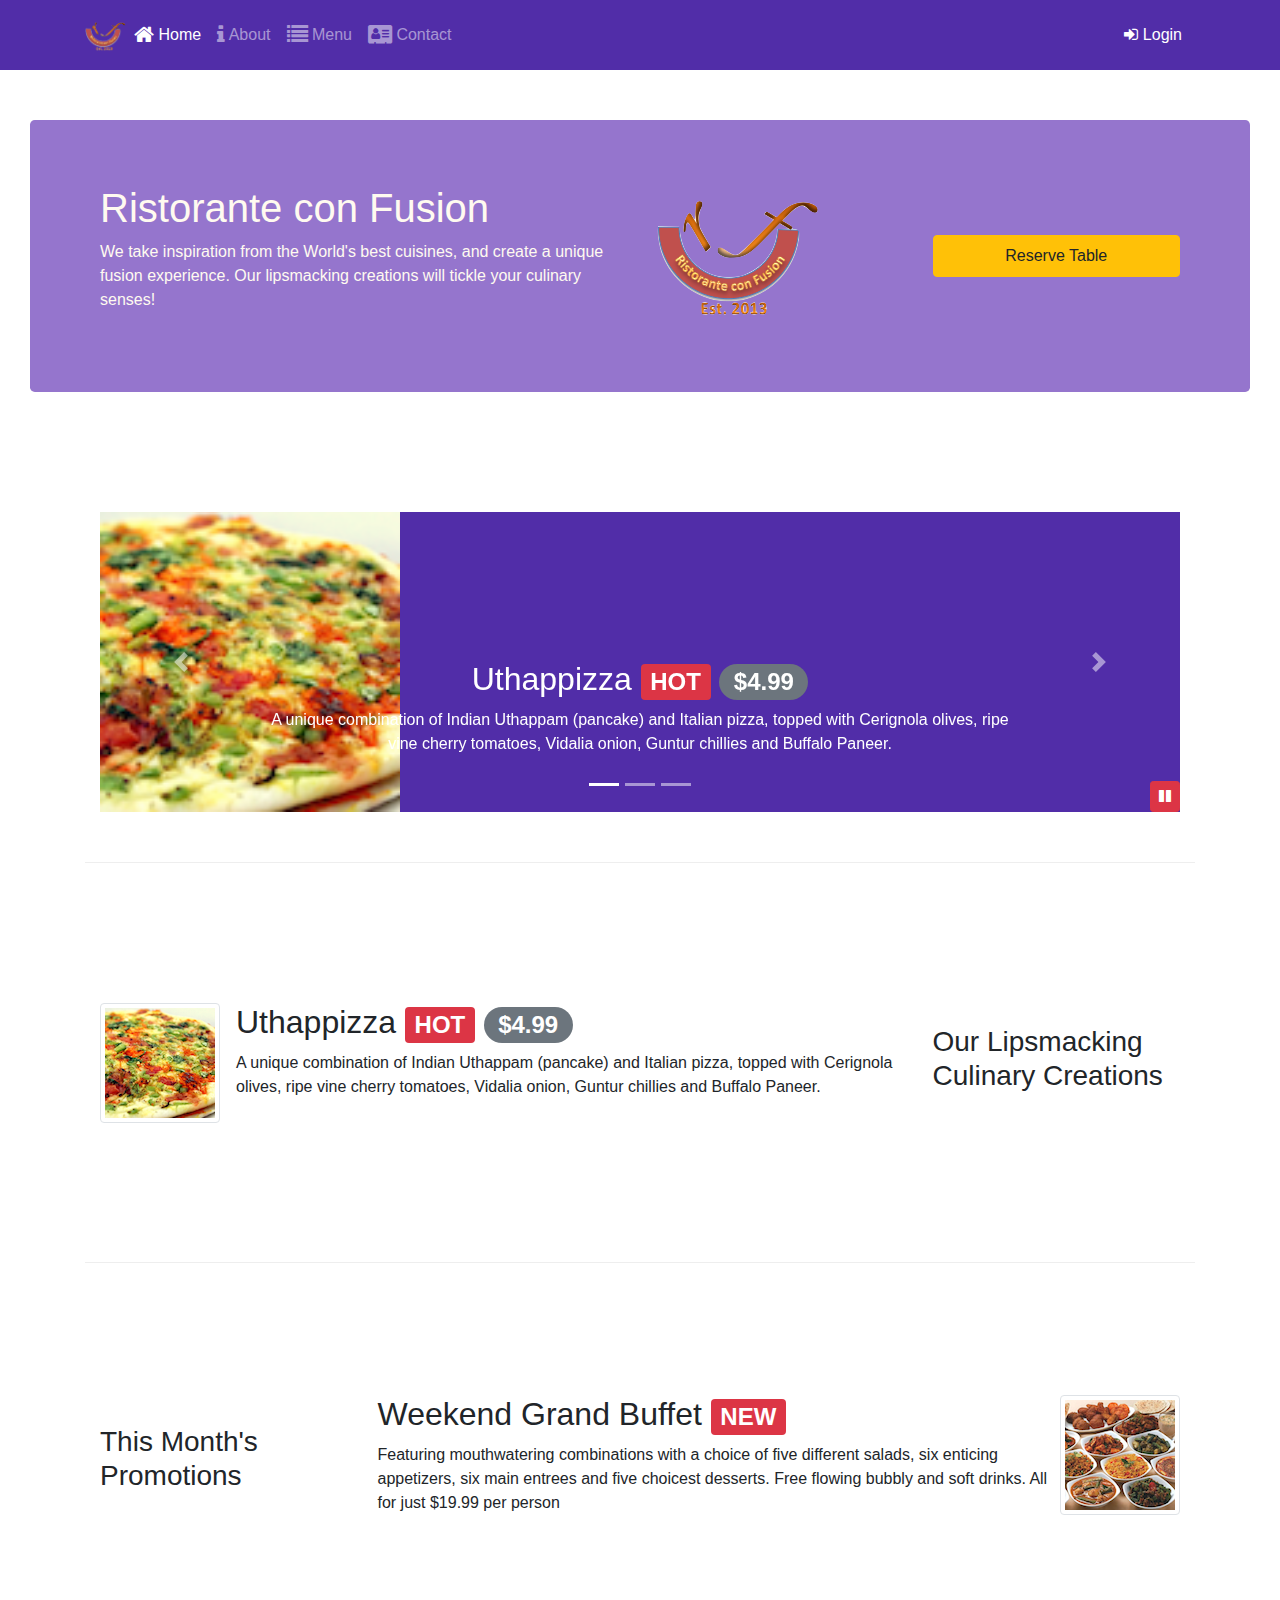
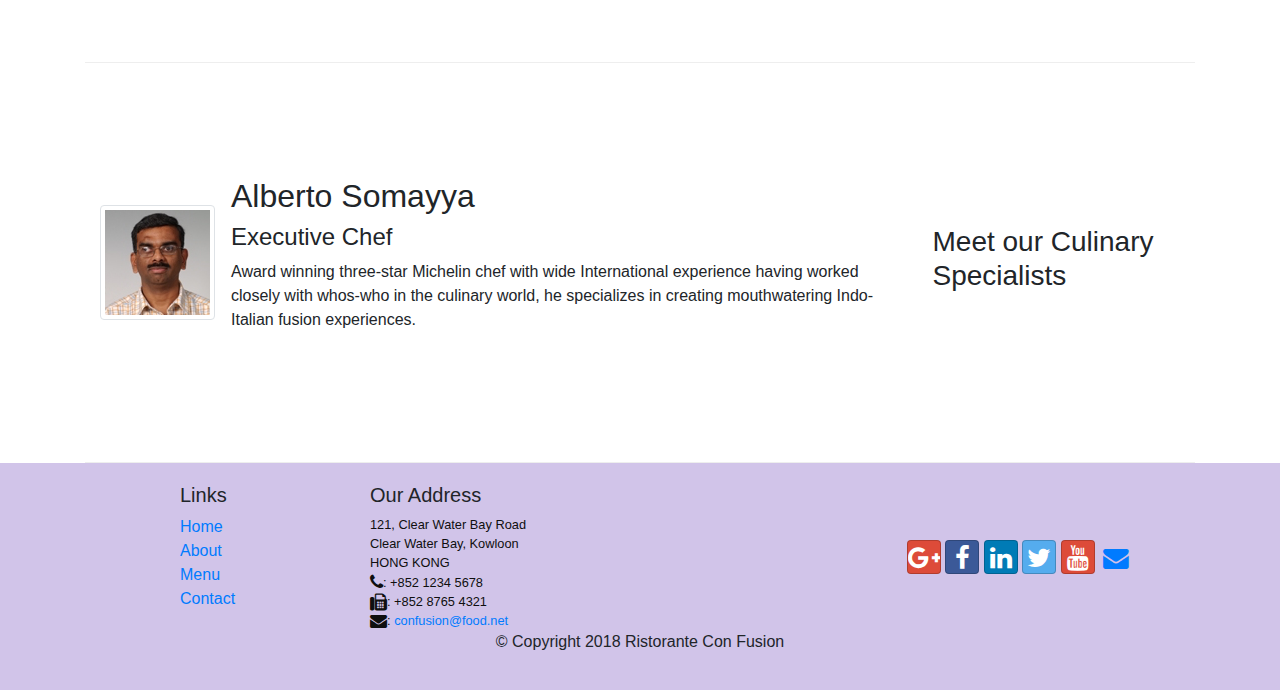
<file: index.html>
<!DOCTYPE html><html lang="en"><head><meta charset="utf-8"><meta name="viewport" content="width=device-width,initial-scale=1,shrink-to-fit=no"><meta http-equiv="x-ua-compatible" content="ie=edge"><link rel="stylesheet" href="css/main.css"><title>Ristorante Con Fusion</title></head><body><nav class="navbar navbar-dark navbar-expand-sm fixed-top"><div class="container"><button class="navbar-toggler" type="button" data-toggle="collapse" data-target="#Navbar"><span class="navbar-toggler-icon"></span></button> <a class="navbar-brand mr-auto" href="#"><img src="img/logo.png" height="30" width="41" alt="Ristorante Con Fusion"></a><div class="collapse navbar-collapse" id="Navbar"><ul class="navbar-nav mr-auto"><li class="nav-item active"><a class="nav-link" href="#"><span class="fa fa-home fa-lg"></span> Home</a></li><li class="nav-item"><a class="nav-link" href="./aboutus.html"><span class="fa fa-info fa-lg"></span> About</a></li><li class="nav-item"><a class="nav-link" href="#"><span class="fa fa-list fa-lg"></span> Menu</a></li><li class="nav-item"><a class="nav-link" href="./contactus.html"><span class="fa fa-address-card fa-lg"></span> Contact</a></li></ul><span class="navbar-text"><button id="login" class="btn btn-link"><span class="fa fa-sign-in"></span> Login</button></span></div></div></nav><div id="loginModal" class="modal fade" role="dialog"><div class="modal-dialog modal-lg" role="content"><div class="modal-content"><div class="modal-header"><h4 class="modal-title">Login</h4><button type="button" class="close" data-dismiss="modal">&times;</button></div><div class="modal-body"><form><div class="form-row"><div class="form-group col-sm-4"><label class="sr-only" for="exampleInputEmail3">Email address</label> <input type="email" class="form-control form-control-sm mr-1" id="exampleInputEmail3" placeholder="Enter email"></div><div class="form-group col-sm-4"><label class="sr-only" for="exampleInputPassword3">Password</label> <input type="password" class="form-control form-control-sm mr-1" id="exampleInputPassword3" placeholder="Password"></div><div class="col-sm-auto"><div class="form-check"><input class="form-check-input" type="checkbox"> <label class="form-check-label">Remember me</label></div></div></div><div class="form-row"><button type="button" class="btn btn-secondary btn-sm ml-auto" data-dismiss="modal">Cancel</button> <button type="submit" class="btn btn-primary btn-sm ml-1">Sign in</button></div></form></div></div></div></div><header class="jumbotron"><div class="container"><div class="row row-header"><div class="col-12 col-sm-6"><h1>Ristorante con Fusion</h1><p>We take inspiration from the World's best cuisines, and create a unique fusion experience. Our lipsmacking creations will tickle your culinary senses!</p></div><div class="col-12 col-sm-3 align-self-center"><img src="img/logo.png" class="img-fluid"></div><div class="col-12 col-sm-3 align-self-center"><button role="button" class="btn btn-block nav-link btn-warning" id="reserve">Reserve Table</button></div></div></div></header><div id="reserveModal" class="modal fade" role="dialog"><div class="modal-dialog modal-lg" role="content"><div class="modal-content"><div class="modal-header"><h4 class="modal-title">Reserve a Table</h4><button type="button" class="close" data-dismiss="modal">&times;</button></div><div class="modal-body"><form action=""><div class="row form-group"><label class="col-sm-2" for="guestnumber">Number of Guests</label><div class="col-7 col-sm-10"><div class="row ml-0"><div class="form-check form-check-inline"><input class="form-check-input" type="radio" name="inlineRadioOptions" id="inlineRadio1" value="option1"> <label class="form-check-label" for="inlineRadio1">1</label></div><div class="form-check form-check-inline"><input class="form-check-input" type="radio" name="inlineRadioOptions" id="inlineRadio2" value="option2"> <label class="form-check-label" for="inlineRadio2">2</label></div><div class="form-check form-check-inline"><input class="form-check-input" type="radio" name="inlineRadioOptions" id="inlineRadio3" value="option3"> <label class="form-check-label" for="inlineRadio3">3</label></div><div class="form-check form-check-inline"><input class="form-check-input" type="radio" name="inlineRadioOptions" id="inlineRadio4" value="option4"> <label class="form-check-label" for="inlineRadio4">4</label></div><div class="form-check form-check-inline"><input class="form-check-input" type="radio" name="inlineRadioOptions" id="inlineRadio5" value="option5"> <label class="form-check-label" for="inlineRadio5">5</label></div><div class="form-check form-check-inline"><input class="form-check-input" type="radio" name="inlineRadioOptions" id="inlineRadio6" value="option6"> <label class="form-check-label" for="inlineRadio6">6</label></div></div></div></div><div class="row form-group"><label for="section" class="col-sm-2">Section</label><div class="col-sm-10"><div class="btn-group btn-group-toggle" data-toggle="buttons"><label class="btn btn-success active"><input type="radio" name="section" id="section1" autocomplete="off" checked="checked">Non-Smoking</label> <label class="btn btn-danger"><input type="radio" name="section" id="section2" autocomplete="off"> Smoking</label></div></div></div><div class="row form-group"><label for="date and time" class="col-sm-2">Date and Time</label><div class="row col-8"><div class="col-sm-5 mb-3"><input type="date" class="form-control" id="date" name="date" placeholder="Date"></div><div class="col-sm-5"><input type="time" class="form-control" id="time" name="time" placeholder="Time"></div></div></div><div class="form-group row"><div class="offset-md-2 col-md-10"><button type="button" data-dismiss="modal" class="btn btn-secondary">Cancel</button> <button type="submit" class="btn btn-primary">Reserve</button></div></div></form></div></div></div></div><div class="container"><div class="row row-content"><div class="col"><div id="mycarousel" class="carousel slide" data-ride="carousel"><div class="carousel-inner" role="listbox"><div class="carousel-item active"><img class="d-block img-fluid" src="img/uthappizza.png" alt="Uthappizza"><div class="carousel-caption d-none d-md-block"><h2>Uthappizza <span class="badge badge-danger">HOT</span> <span class="badge badge-pill badge-default badge-secondary">$4.99</span></h2><p class="d-none d-sm-block">A unique combination of Indian Uthappam (pancake) and Italian pizza, topped with Cerignola olives, ripe vine cherry tomatoes, Vidalia onion, Guntur chillies and Buffalo Paneer.</p></div></div><div class="carousel-item"><img src="./img/buffet.png" alt="buffet"><div class="carousel-caption d-none d-md-block"><h2>Weekend Grand Buffet <span class="badge badge-danger">NEW</span></h2><p class="d-none d-sm-block">Featuring mouthwatering combinations with a choice of five different salads, six enticing appetizers, six main entrees and five choicest desserts. Free flowing bubbly and soft drinks. All for just $19.99 per person</p></div></div><div class="carousel-item"><img src="img/alberto.png" alt="Alberto Somayya"><div class="carousel-caption d-none d-md-block"><h2>Alberto Somayya</h2><h4>Executive Chef</h4><p class="d-none d-sm-block">Award winning three-star Michelin chef with wide International experience having worked closely with whos-who in the culinary world, he specializes in creating mouthwatering Indo-Italian fusion experiences.</p></div></div><ol class="carousel-indicators"><li data-target="#mycarousel" data-slide-to="0" class="active"></li><li data-target="#mycarousel" data-slide-to="1"></li><li data-target="#mycarousel" data-slide-to="2"></li></ol><a class="carousel-control-prev" href="#mycarousel" role="button" data-slide="prev"><span class="carousel-control-prev-icon"></span> </a><a class="carousel-control-next" href="#mycarousel" role="button" data-slide="next"><span class="carousel-control-next-icon"></span> </a><button class="btn btn-danger btn-sm" id="carouselButton"><span class="fa fa-pause"></span></button></div></div></div></div><div class="row row-content align-items-center"><div class="col-12 col-sm-4 order-sm-last col-md-3"><h3>Our Lipsmacking Culinary Creations</h3></div><div class="col col-sm order-sm-first col-md"><div class="media"><img class="d-flex mr-3 img-thumbnail align-self-center" src="img/uthappizza.png" alt="Uthappizza"><div class="media-body"><h2 class="mt-0">Uthappizza <span class="badge badge-danger">HOT</span> <span class="badge badge-secondary badge-pill">$4.99</span></h2><p class="d-none d-sm-block">A unique combination of Indian Uthappam (pancake) and Italian pizza, topped with Cerignola olives, ripe vine cherry tomatoes, Vidalia onion, Guntur chillies and Buffalo Paneer.</p></div></div></div></div><div class="row row-content align-items-center"><div class="col-12 col-sm-4 col-md-3"><h3>This Month's Promotions</h3></div><div class="col col-sm col-md"><div class="media"><div class="media-body"><h2 class="mt-0">Weekend Grand Buffet <span class="badge badge-danger">NEW</span></h2><p class="d-none d-sm-block">Featuring mouthwatering combinations with a choice of five different salads, six enticing appetizers, six main entrees and five choicest desserts. Free flowing bubbly and soft drinks. All for just $19.99 per person</p></div><img src="./img/buffet.png" alt="buffet" class="d-flex ml-2 img-thumbnail align-self-bottom"></div></div></div><div class="row row-content align-items-center"><div class="col-12 col-sm-4 order-sm-last col-md-3"><h3>Meet our Culinary Specialists</h3></div><div class="col col-sm order-sm-first col-md"><div class="media"><img class="d-flex mr-3 img-thumbnail align-self-center" src="img/alberto.png" alt="Alberto Somayya"><div class="media-body"><h2 class="mt-0">Alberto Somayya</h2><h4>Executive Chef</h4><p class="d-none d-sm-block">Award winning three-star Michelin chef with wide International experience having worked closely with whos-who in the culinary world, he specializes in creating mouthwatering Indo-Italian fusion experiences.</p></div></div></div></div></div><footer class="footer"><div class="container"><div class="row"><div class="col-4 offset-1 col-sm-2"><h5>Links</h5><ul class="list-unstyled"><li><a href="#">Home</a></li><li><a href="./aboutus.html">About</a></li><li><a href="#">Menu</a></li><li><a href="./contactus.html">Contact</a></li></ul></div><div class="col-7 col-sm-5"><h5>Our Address</h5><address class="address">121, Clear Water Bay Road<br>Clear Water Bay, Kowloon<br>HONG KONG<br><i class="fa fa-phone fa-lg"></i>: +852 1234 5678<br><i class="fa fa-fax fa-lg"></i>: +852 8765 4321<br><i class="fa fa-envelope fa-lg"></i>: <a href="mailto:confusion@food.net">confusion@food.net</a></address></div><div class="col-12 col-sm-4 align-self-center"><div class="text-center"><a class="btn btn-social-icon btn-google" href="http://google.com/+"><i class="fa fa-google-plus fa-lg"></i></a> <a class="btn btn-social-icon btn-facebook" href="http://www.facebook.com/profile.php?id="><i class="fa fa-facebook fa-lg"></i></a> <a class="btn btn-social-icon btn-linkedin" href="http://www.linkedin.com/in/"><i class="fa fa-linkedin fa-lg"></i></a> <a class="btn btn-social-icon btn-twitter" href="http://twitter.com/"><i class="fa fa-twitter fa-lg"></i></a> <a class="btn btn-social-icon btn-google" href="http://youtube.com/"><i class="fa fa-youtube fa-lg"></i></a> <a class="btn btn-social-icon" href="mailto:"><i class="fa fa-envelope fa-lg"></i></a></div></div></div><div class="row justify-content-center"><div class="col-auto"><p>© Copyright 2018 Ristorante Con Fusion</p></div></div></div></footer><script src="js/main.js"></script></body></html>
</file>
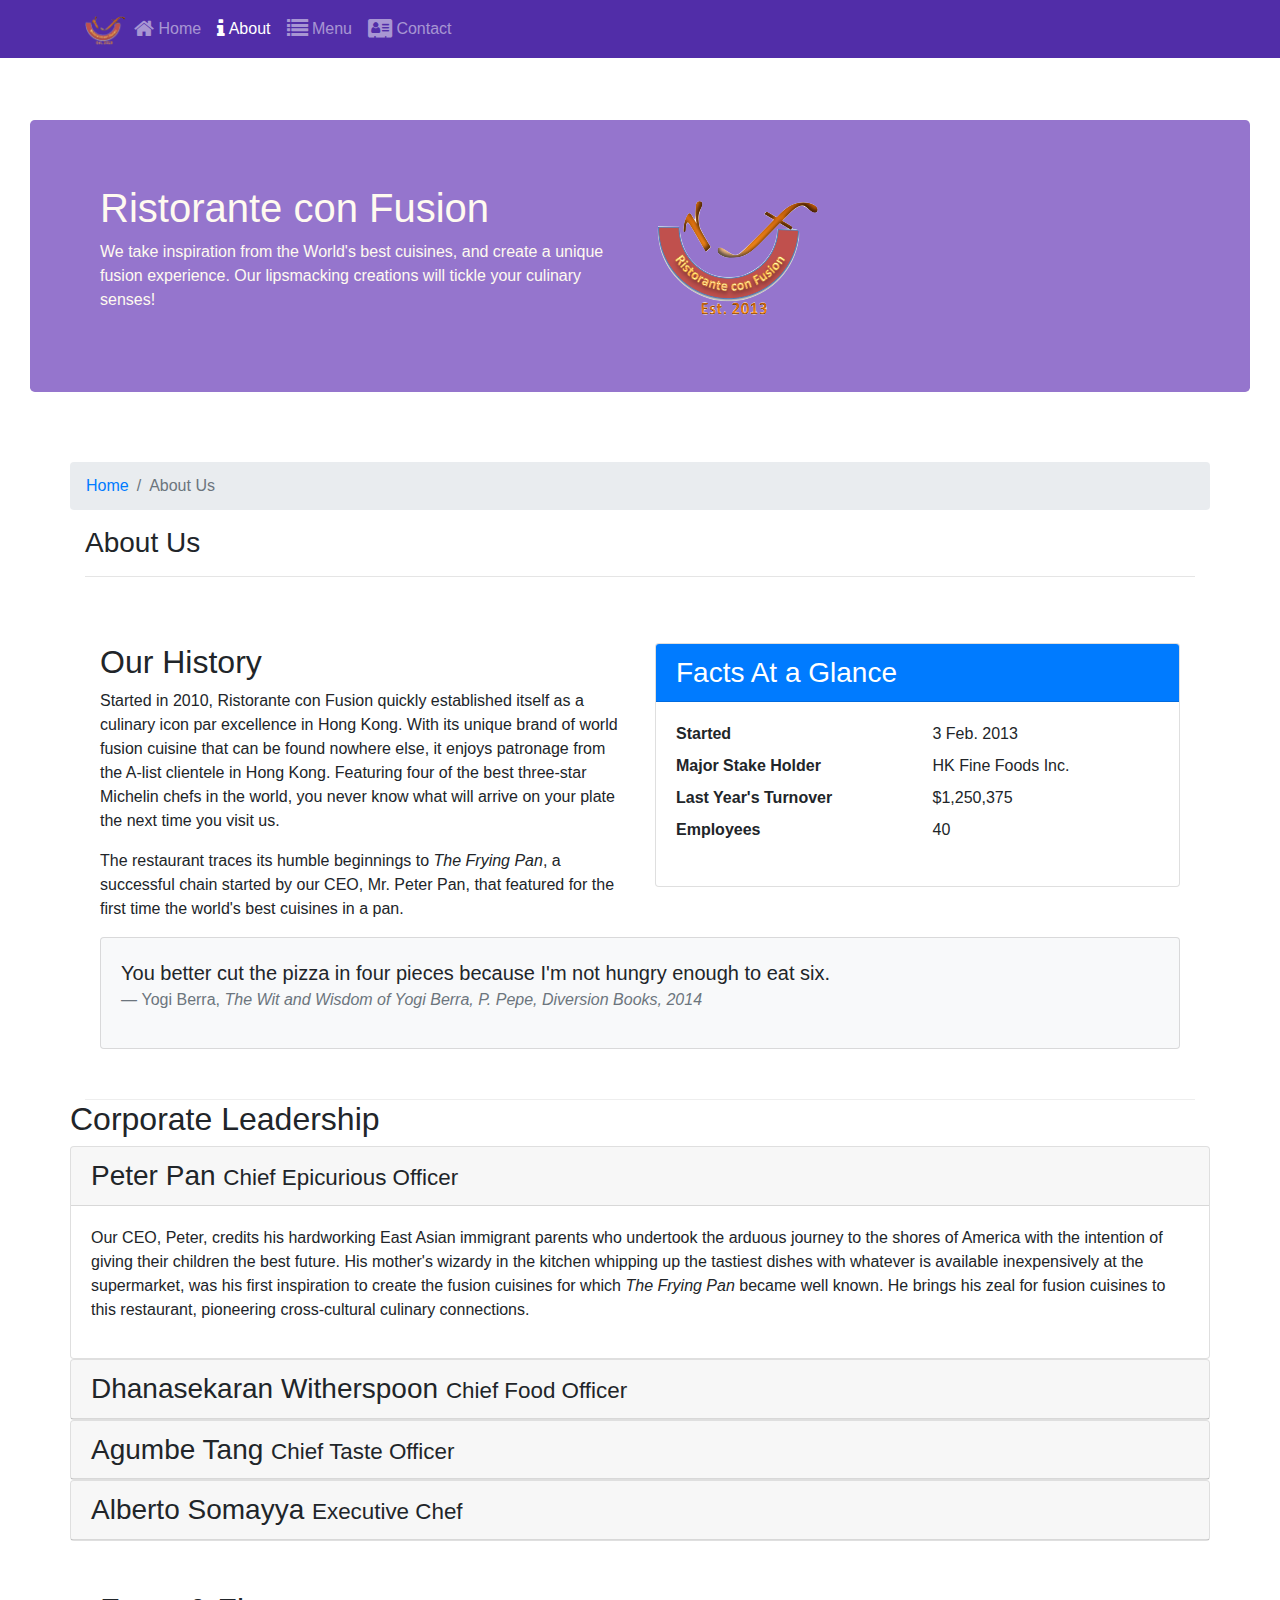
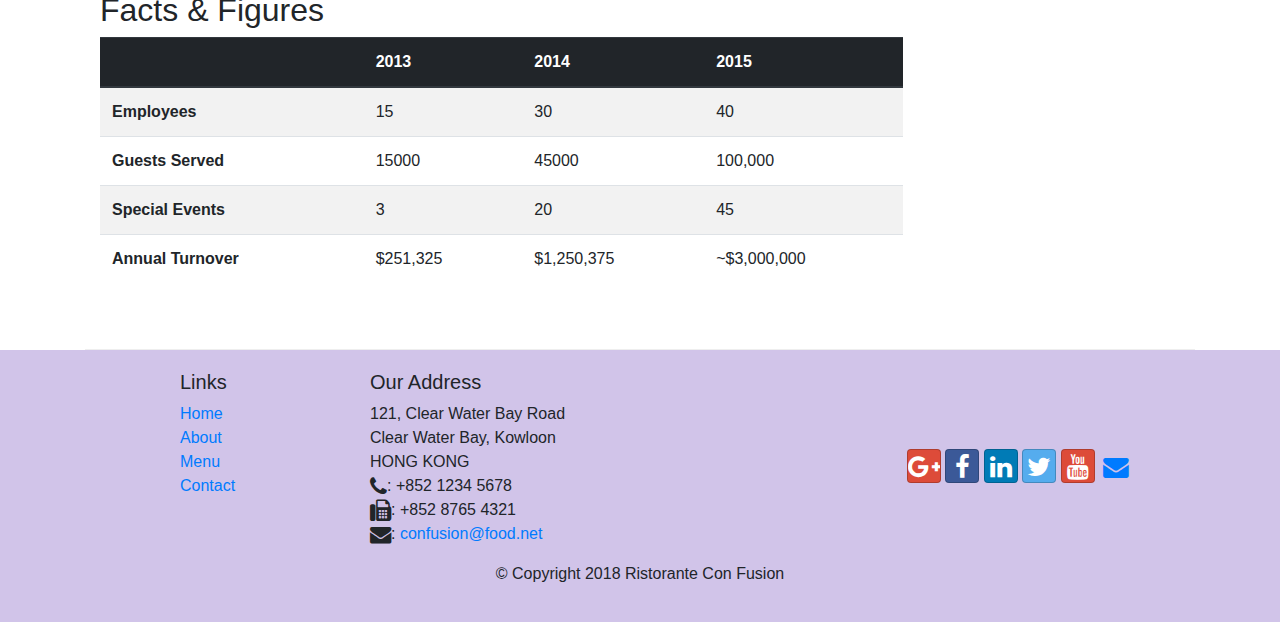
<file: aboutus.html>
<!DOCTYPE html><html lang="en"><head><meta charset="utf-8"><meta name="viewport" content="width=device-width,initial-scale=1,shrink-to-fit=no"><meta http-equiv="x-ua-compatible" content="ie=edge"><title>Ristorante Con Fusion: About Us</title><link rel="stylesheet" href="css/main.css"></head><body><nav class="navbar navbar-dark navbar-expand-sm fixed-top"><div class="container"><button class="navbar-toggler" type="button" data-toggle="collapse" data-target="#Navbar"><span class="navbar-toggler-icon"></span></button> <a class="navbar-brand mr-auto" href="./index.html"><img src="img/logo.png" height="30" width="41" alt="Ristorante Con Fusion"></a><div class="collapse navbar-collapse" id="Navbar"><ul class="navbar-nav mr-auto"><li class="nav-item"><a class="nav-link" href="./index.html"><span class="fa fa-home fa-lg"></span> Home</a></li><li class="nav-item active"><a class="nav-link" href="#"><span class="fa fa-info fa-lg"></span> About</a></li><li class="nav-item"><a class="nav-link" href="#"><span class="fa fa-list fa-lg"></span> Menu</a></li><li class="nav-item"><a class="nav-link" href="./contactus.html"><span class="fa fa-address-card fa-lg"></span> Contact</a></li></ul></div></div></nav><header class="jumbotron"><div class="container"><div class="row row-header"><div class="col-12 col-sm-6"><h1>Ristorante con Fusion</h1><p>We take inspiration from the World's best cuisines, and create a unique fusion experience. Our lipsmacking creations will tickle your culinary senses!</p></div><div class="col-12 col-sm align-self-center"><img src="img/logo.png" class="img-fluid"></div></div></div></header><div class="container"><div class="row"><ol class="col-12 breadcrumb"><li class="breadcrumb-item"><a href="./index.html">Home</a></li><li class="breadcrumb-item active">About Us</li></ol><div class="col-12"><h3>About Us</h3><hr></div></div><div class="row row-content"><div class="col-sm-6"><h2>Our History</h2><p>Started in 2010, Ristorante con Fusion quickly established itself as a culinary icon par excellence in Hong Kong. With its unique brand of world fusion cuisine that can be found nowhere else, it enjoys patronage from the A-list clientele in Hong Kong. Featuring four of the best three-star Michelin chefs in the world, you never know what will arrive on your plate the next time you visit us.</p><p>The restaurant traces its humble beginnings to <em>The Frying Pan</em>, a successful chain started by our CEO, Mr. Peter Pan, that featured for the first time the world's best cuisines in a pan.</p></div><div class="col-12 col-sm-6"><div class="card"><h3 class="card-header bg-primary text-white">Facts At a Glance</h3><div class="card-body"><dl class="row"><dt class="col-6">Started</dt><dd class="col-6">3 Feb. 2013</dd><dt class="col-6">Major Stake Holder</dt><dd class="col-6">HK Fine Foods Inc.</dd><dt class="col-6">Last Year's Turnover</dt><dd class="col-6">$1,250,375</dd><dt class="col-6">Employees</dt><dd class="col-6">40</dd></dl></div></div></div><div class="col-12"><div class="card card-body bg-light"><blockquote class="blockquote"><p class="mb-0">You better cut the pizza in four pieces because I'm not hungry enough to eat six.</p><footer class="blockquote-footer">Yogi Berra, <cite title="Source Title">The Wit and Wisdom of Yogi Berra, P. Pepe, Diversion Books, 2014</cite></footer></blockquote></div></div></div><div class="row"><div><h2>Corporate Leadership</h2><div id="accordion"><div class="card"><div class="card-header" role="tab" id="peterhead"><h3 class="mb-0"><a data-toggle="collapse" data-target="#peter">Peter Pan <small>Chief Epicurious Officer</small></a></h3></div><div class="collapse show" id="peter" data-parent="#accordion"><div class="card-body"><p class="d-none d-sm-block">Our CEO, Peter, credits his hardworking East Asian immigrant parents who undertook the arduous journey to the shores of America with the intention of giving their children the best future. His mother's wizardy in the kitchen whipping up the tastiest dishes with whatever is available inexpensively at the supermarket, was his first inspiration to create the fusion cuisines for which <em>The Frying Pan</em> became well known. He brings his zeal for fusion cuisines to this restaurant, pioneering cross-cultural culinary connections.</p></div></div></div><div class="card"><div class="card-header" role="tab" id="dannyhead"><h3 class="mb-0"><a class="collapsed" data-toggle="collapse" data-target="#danny">Dhanasekaran Witherspoon <small>Chief Food Officer</small></a></h3></div><div class="collapse" id="danny" data-parent="#accordion"><div class="card-body"><p class="d-none d-sm-block">Our CFO, Danny, as he is affectionately referred to by his colleagues, comes from a long established family tradition in farming and produce. His experiences growing up on a farm in the Australian outback gave him great appreciation for varieties of food sources. As he puts it in his own words, <em>Everything that runs, wins, and everything that stays, pays!</em></p></div></div></div><div class="card"><div class="card-header" role="tab" id="agumbehead"><h3 class="mb-0"><a class="collapsed" data-toggle="collapse" data-target="#agumbe">Agumbe Tang <small>Chief Taste Officer</small></a></h3></div><div class="collapse" id="agumbe" data-parent="#accordion"><div class="card-body"><p class="d-none d-sm-block">Blessed with the most discerning gustatory sense, Agumbe, our CTO, personally ensures that every dish that we serve meets his exacting tastes. Our chefs dread the tongue lashing that ensues if their dish does not meet his exacting standards. He lives by his motto, <em>You click only if you survive my lick.</em></p></div></div></div><div class="card"><div class="card-header" role="tab" id="albertohead"><h3 class="mb-0"><a class="collapsed" data-toggle="collapse" data-target="#alberto">Alberto Somayya <small>Executive Chef</small></a></h3></div><div class="collapse" id="alberto" data-parent="#accordion"><div class="card-body"><p class="d-none d-sm-block">Award winning three-star Michelin chef with wide International experience having worked closely with whos-who in the culinary world, he specializes in creating mouthwatering Indo-Italian fusion experiences. He says, <em>Put together the cuisines from the two craziest cultures, and you get a winning hit! Amma Mia!</em></p></div></div></div></div></div></div><div class="row row-content"><div class="col-12 col-sm-9"><h2>Facts &amp; Figures</h2><div class="table-responsive"><table class="table table-striped"><thead class="thead-dark"><tr><th>&nbsp;</th><th>2013</th><th>2014</th><th>2015</th></tr></thead><tbody><tr><th>Employees</th><td>15</td><td>30</td><td>40</td></tr><tr><th>Guests Served</th><td>15000</td><td>45000</td><td>100,000</td></tr><tr><th>Special Events</th><td>3</td><td>20</td><td>45</td></tr><tr><th>Annual Turnover</th><td>$251,325</td><td>$1,250,375</td><td>~$3,000,000</td></tr></tbody></table></div></div><div class="col-12 col-sm-3"></div></div></div><footer class="footer"><div class="container"><div class="row"><div class="col-4 offset-1 col-sm-2"><h5>Links</h5><ul class="list-unstyled"><li><a href="./index.html">Home</a></li><li><a href="#">About</a></li><li><a href="#">Menu</a></li><li><a href="./contactus.html">Contact</a></li></ul></div><div class="col-7 col-sm-5"><h5>Our Address</h5><address>121, Clear Water Bay Road<br>Clear Water Bay, Kowloon<br>HONG KONG<br><i class="fa fa-phone fa-lg"></i>: +852 1234 5678<br><i class="fa fa-fax fa-lg"></i>: +852 8765 4321<br><i class="fa fa-envelope fa-lg"></i>: <a href="mailto:confusion@food.net">confusion@food.net</a></address></div><div class="col-12 col-sm-4 align-self-center"><div class="text-center"><a class="btn btn-social-icon btn-google" href="http://google.com/+"><i class="fa fa-google-plus fa-lg"></i></a> <a class="btn btn-social-icon btn-facebook" href="http://www.facebook.com/profile.php?id="><i class="fa fa-facebook fa-lg"></i></a> <a class="btn btn-social-icon btn-linkedin" href="http://www.linkedin.com/in/"><i class="fa fa-linkedin fa-lg"></i></a> <a class="btn btn-social-icon btn-twitter" href="http://twitter.com/"><i class="fa fa-twitter fa-lg"></i></a> <a class="btn btn-social-icon btn-google" href="http://youtube.com/"><i class="fa fa-youtube fa-lg"></i></a> <a class="btn btn-social-icon" href="mailto:"><i class="fa fa-envelope fa-lg"></i></a></div></div></div><div class="row justify-content-center"><div class="col-auto"><p>© Copyright 2018 Ristorante Con Fusion</p></div></div></div></footer><script src="js/main.js"></script></body></html>
</file>
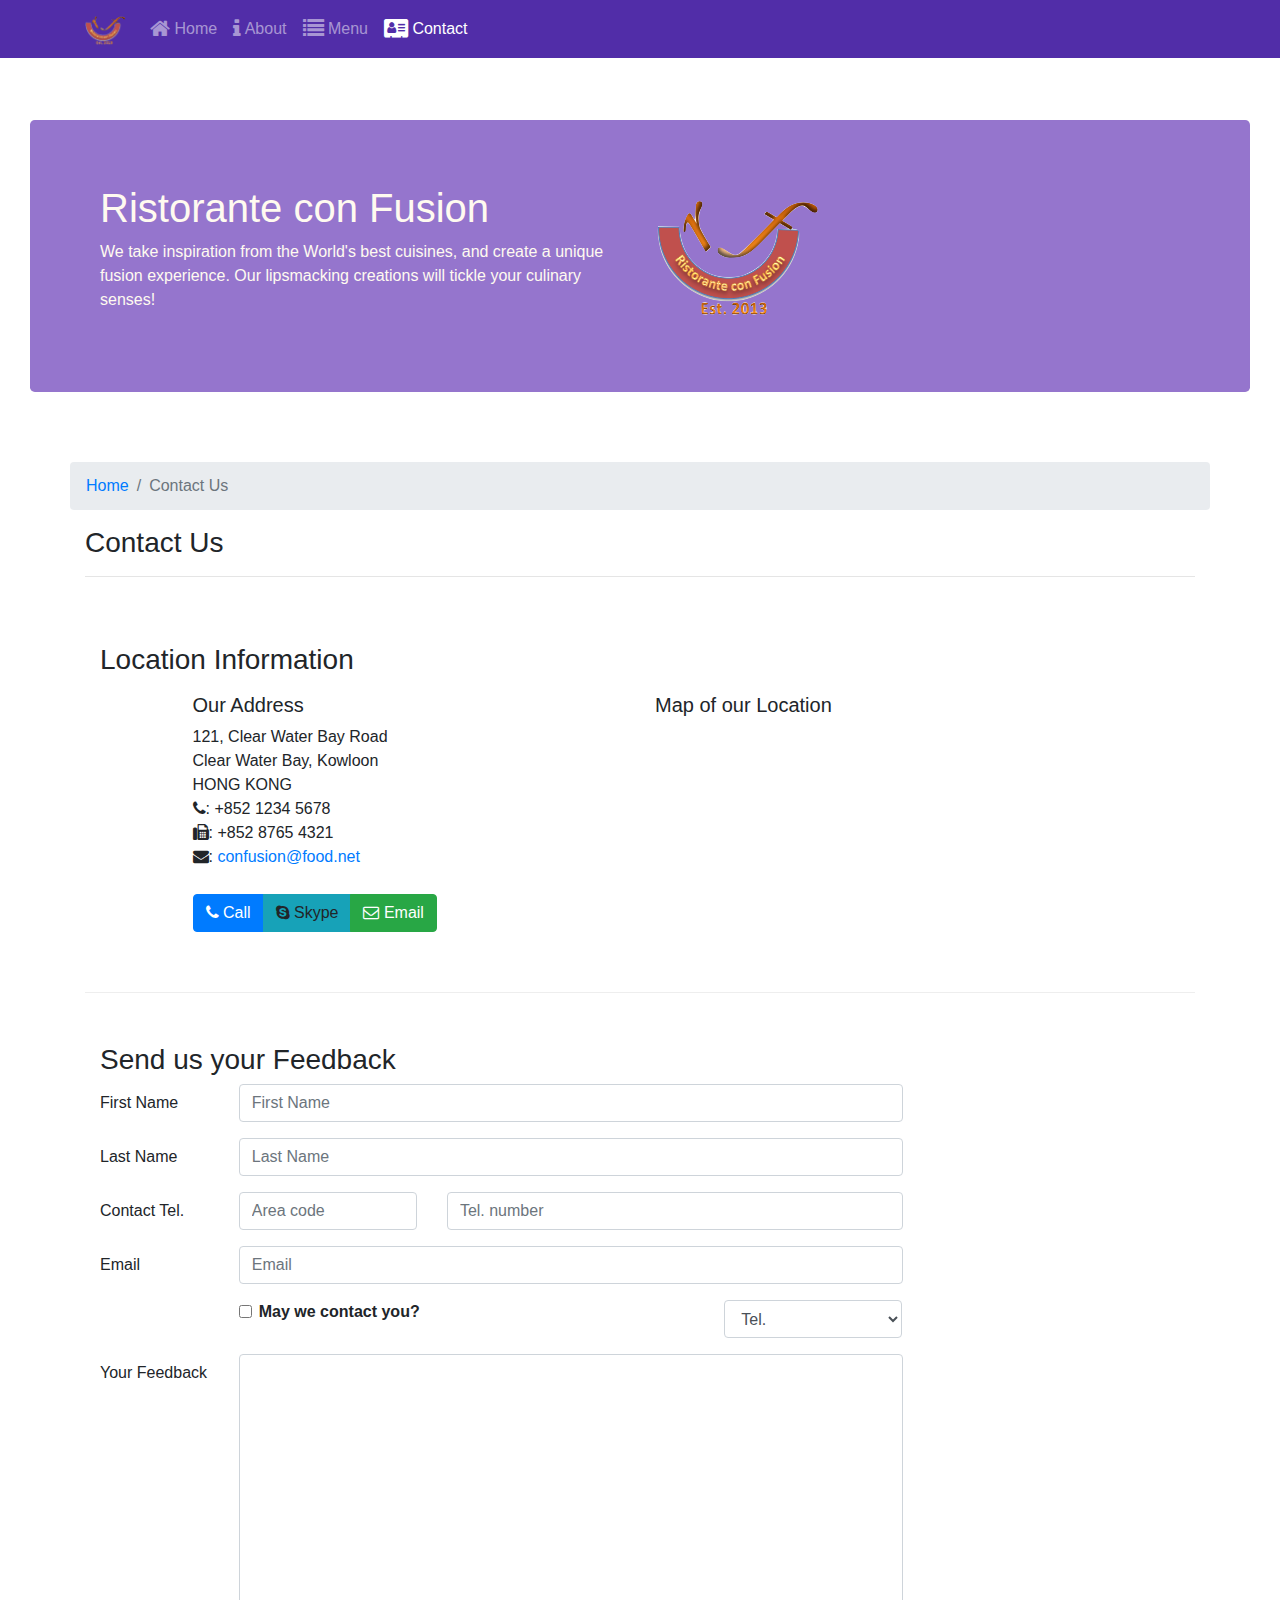
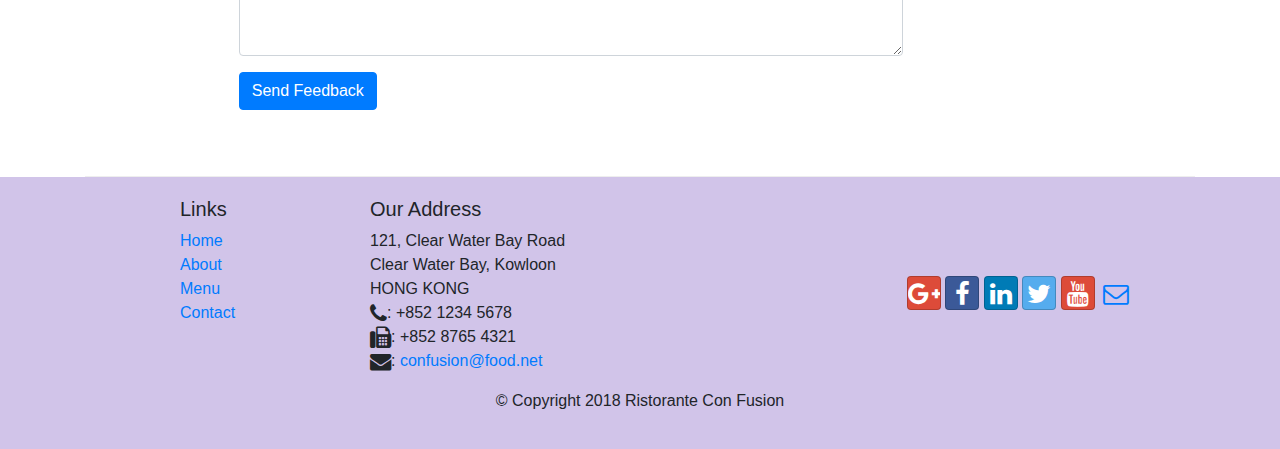
<file: contactus.html>
<!DOCTYPE html><html lang="en"><head><title>Ristorante Con Fusion: About Us</title><meta charset="utf-8"><meta name="viewport" content="width=device-width,initial-scale=1,shrink-to-fit=no"><meta http-equiv="x-ua-compatible" content="ie=edge"><link rel="stylesheet" href="css/main.css"></head><body><nav class="navbar navbar-dark navbar-expand-sm fixed-top"><div class="container"><button class="navbar-toggler" type="button" data-toggle="collapse" data-target="#Navbar"><span class="navbar-toggler-icon"></span></button> <a class="navbar-brand" href="#"><img src="img/logo.png" height="30" width="41" alt="Ristorante Con Fusion"></a><div class="collapse navbar-collapse" id="Navbar"><ul class="navbar-nav mr-auto"><li class="nav-item"><a class="nav-link" href="./index.html"><span class="fa fa-home fa-lg"></span> Home</a></li><li class="nav-item"><a class="nav-link" href="./aboutus.html"><span class="fa fa-info fa-lg"></span> About</a></li><li class="nav-item"><a class="nav-link" href="#"><span class="fa fa-list fa-lg"></span> Menu</a></li><li class="nav-item active"><a class="nav-link" href="#"><span class="fa fa-address-card fa-lg"></span> Contact</a></li></ul></div></div></nav><header class="jumbotron"><div class="container"><div class="row row-header"><div class="col-12 col-sm-6"><h1>Ristorante con Fusion</h1><p>We take inspiration from the World's best cuisines, and create a unique fusion experience. Our lipsmacking creations will tickle your culinary senses!</p></div><div class="col-12 col-sm align-self-center"><img src="img/logo.png" class="img-fluid"></div></div></div></header><div class="container"><div class="row"><ol class="col-12 breadcrumb"><li class="breadcrumb-item"><a href="./index.html">Home</a></li><li class="breadcrumb-item active">Contact Us</li></ol><div class="col-12"><h3>Contact Us</h3><hr></div></div><div class="row row-content"><div class="col-12"><h3>Location Information</h3></div><div class="col-12 col-sm-4 offset-sm-1"><h5>Our Address</h5><address style="font-size:100%">121, Clear Water Bay Road<br>Clear Water Bay, Kowloon<br>HONG KONG<br><i class="fa fa-phone"></i>: +852 1234 5678<br><i class="fa fa-fax"></i>: +852 8765 4321<br><i class="fa fa-envelope"></i>: <a href="mailto:confusion@food.net">confusion@food.net</a></address></div><div class="col-12 col-sm-6 offset-sm-1"><h5>Map of our Location</h5></div><div class="col-12 col-sm-11 offset-sm-1"><div class="btn-group" role="group"><a class="btn btn-primary" role="button" href="tel:+85212345678"><i class="fa fa-phone"></i> Call</a> <a class="btn btn-info" role="button"><i class="fa fa-skype"></i> Skype</a> <a class="btn btn-success" role="button" href="mailto:confusion@food.net"><i class="fa fa-envelope-o"></i> Email</a></div></div></div><div class="row row-content"><div class="col-12"><h3>Send us your Feedback</h3></div><div class="col-12 col-md-9"><form><div class="form-group row"><label for="firstname" class="col-md-2 col-form-label">First Name</label><div class="col-md-10"><input type="text" class="form-control" id="firstname" name="firstname" placeholder="First Name"></div></div><div class="form-group row"><label for="lastname" class="col-md-2 col-form-label">Last Name</label><div class="col-md-10"><input type="text" class="form-control" id="lastname" name="lastname" placeholder="Last Name"></div></div><div class="form-group row"><label for="telnum" class="col-12 col-md-2 col-form-label">Contact Tel.</label><div class="col-5 col-md-3"><input type="tel" class="form-control" id="areacode" name="areacode" placeholder="Area code"></div><div class="col-7 col-md-7"><input type="tel" class="form-control" id="telnum" name="telnum" placeholder="Tel. number"></div></div><div class="form-group row"><label for="emailid" class="col-md-2 col-form-label">Email</label><div class="col-md-10"><input type="email" class="form-control" id="emailid" name="emailid" placeholder="Email"></div></div><div class="form-group row"><div class="col-md-6 offset-md-2"><div class="form-check"><input type="checkbox" class="form-check-input" name="approve" id="approve"> <label class="form-check-label" for="approve"><strong>May we contact you?</strong></label></div></div><div class="col-md-3 offset-md-1"><select class="form-control"><option>Tel.</option><option>Email</option></select></div></div><div class="form-group row"><label for="feedback" class="col-md-2 col-form-label">Your Feedback</label><div class="col-md-10"><textarea class="form-control" id="feedback" name="feedback" rows="12"></textarea></div></div><div class="form-group row"><div class="offset-md-2 col-md-10"><button type="submit" class="btn btn-primary">Send Feedback</button></div></div></form></div><div class="col-12 col-md"></div></div></div><footer class="footer"><div class="container"><div class="row"><div class="col-4 offset-1 col-sm-2"><h5>Links</h5><ul class="list-unstyled"><li><a href="./index.html">Home</a></li><li><a href="./aboutus.html">About</a></li><li><a href="#">Menu</a></li><li><a href="#">Contact</a></li></ul></div><div class="col-7 col-sm-5"><h5>Our Address</h5><address>121, Clear Water Bay Road<br>Clear Water Bay, Kowloon<br>HONG KONG<br><i class="fa fa-phone fa-lg"></i>: +852 1234 5678<br><i class="fa fa-fax fa-lg"></i>: +852 8765 4321<br><i class="fa fa-envelope fa-lg"></i>: <a href="mailto:confusion@food.net">confusion@food.net</a></address></div><div class="col-12 col-sm-4 align-self-center"><div class="text-center"><a class="btn btn-social-icon btn-google" href="http://google.com/+"><i class="fa fa-google-plus"></i></a> <a class="btn btn-social-icon btn-facebook" href="http://www.facebook.com/profile.php?id="><i class="fa fa-facebook"></i></a> <a class="btn btn-social-icon btn-linkedin" href="http://www.linkedin.com/in/"><i class="fa fa-linkedin"></i></a> <a class="btn btn-social-icon btn-twitter" href="http://twitter.com/"><i class="fa fa-twitter"></i></a> <a class="btn btn-social-icon btn-google" href="http://youtube.com/"><i class="fa fa-youtube"></i></a> <a class="btn btn-social-icon" href="mailto:"><i class="fa fa-envelope-o"></i></a></div></div></div><div class="row justify-content-center"><div class="col-auto"><p>© Copyright 2018 Ristorante Con Fusion</p></div></div></div></footer><script src="js/main.js"></script></body></html>
</file>
